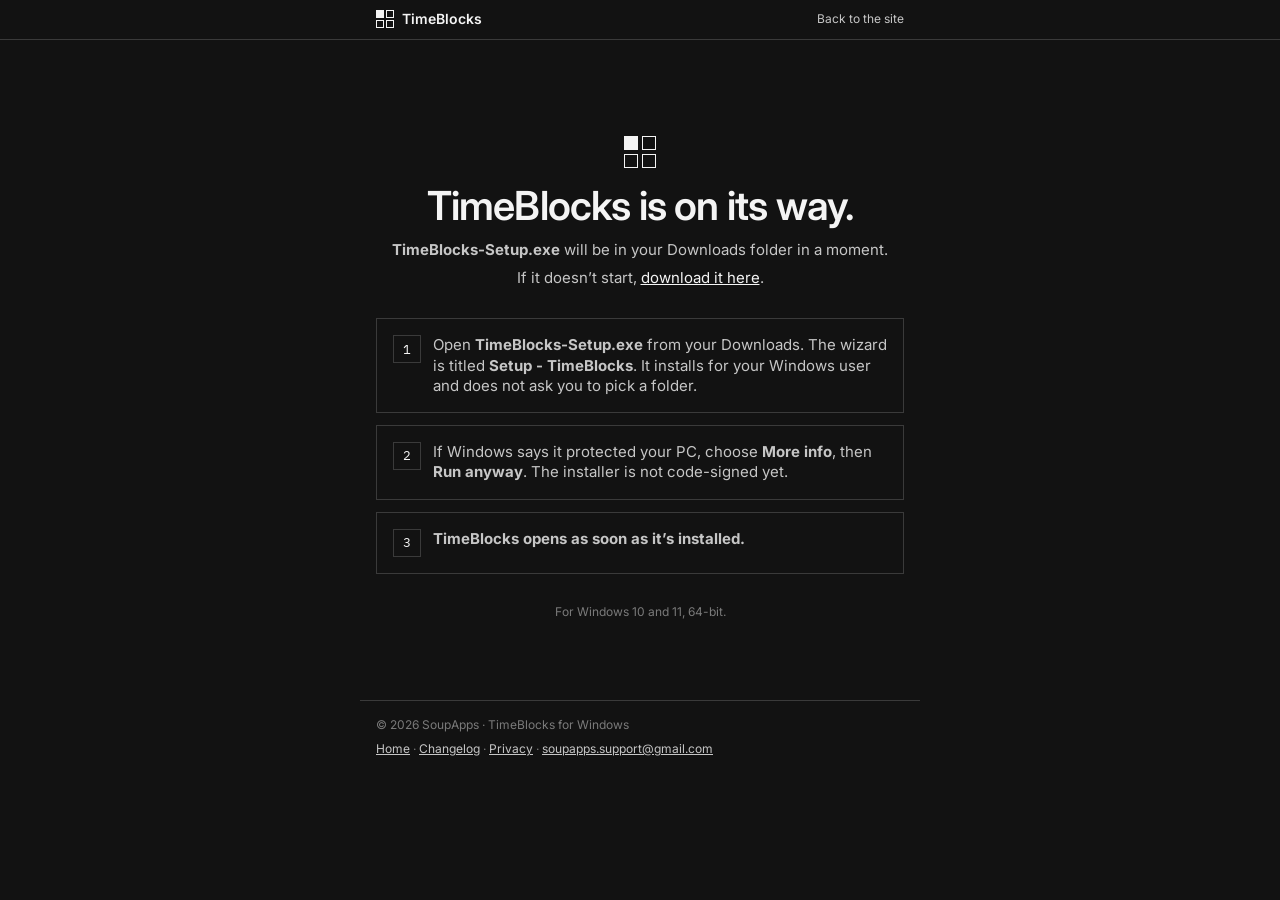
<file: download/index.html>
<!DOCTYPE html>
<html lang="en">
<head>
  <meta charset="UTF-8">
  <meta name="viewport" content="width=device-width, initial-scale=1.0">
  <title>Download — TimeBlocks</title>
  <meta name="description" content="Download TimeBlocks for Windows. The installer sets up your blocks in under a minute on Windows 10 and 11.">
  <link rel="canonical" href="https://timeblocks.in/download">
  <link rel="icon" href="../assets/favicon.ico" sizes="any">
  <link rel="icon" type="image/png" sizes="32x32" href="../assets/favicon-32x32.png">
  <link rel="icon" type="image/png" sizes="16x16" href="../assets/favicon-16x16.png">
  <link rel="apple-touch-icon" sizes="180x180" href="../assets/apple-touch-icon.png">
  <link rel="preconnect" href="https://fonts.googleapis.com">
  <link rel="preconnect" href="https://fonts.gstatic.com" crossorigin>
  <link href="https://fonts.googleapis.com/css2?family=Inter:wght@400;500;600&family=IBM+Plex+Mono:wght@400;500&display=swap" rel="stylesheet">
  <link rel="stylesheet" href="../tokens.css">
  <link rel="stylesheet" href="../styles.css">
</head>
<body class="dl-page">

  <header class="site-header">
    <div class="header-inner">
      <a class="brand" href="/" aria-label="TimeBlocks home">
        <span class="brand-mark" aria-hidden="true"><i></i><i></i><i></i><i></i></span>
        <span class="brand-name">TimeBlocks</span>
      </a>
      <a class="header-back" href="/">Back to the site</a>
    </div>
  </header>

  <main>
    <div class="dl">
      <span class="brand-mark dl-mark" aria-hidden="true"><i></i><i></i><i></i><i></i></span>
      <h1>TimeBlocks is on its way.</h1>
      <p class="dl-note"><strong>TimeBlocks-Setup.exe</strong> will be in your Downloads folder in a moment.</p>
      <p class="dl-note">If it doesn&rsquo;t start, <a href="https://github.com/singlesoup/timeblocks-web/releases/latest/download/TimeBlocks-Setup.exe">download it here</a>.</p>

      <div class="dl-steps">
        <div class="dl-step">
          <span class="dl-num" aria-hidden="true">1</span>
          <p>Open <strong>TimeBlocks-Setup.exe</strong> from your Downloads. The wizard is titled <strong>Setup - TimeBlocks</strong>. It installs for your Windows user and does not ask you to pick a folder.</p>
        </div>
        <div class="dl-step">
          <span class="dl-num" aria-hidden="true">2</span>
          <p>If Windows says it protected your PC, choose <strong>More info</strong>, then <strong>Run anyway</strong>. The installer is not code-signed yet.</p>
        </div>
        <div class="dl-step">
          <span class="dl-num" aria-hidden="true">3</span>
          <p><strong>TimeBlocks opens as soon as it&rsquo;s installed.</strong></p>
        </div>
      </div>

      <p class="dl-foot">For Windows 10 and 11, 64-bit.</p>
    </div>
  </main>

  <!-- Hidden iframe starts the installer on load without leaving this page -->
  <iframe class="dl-launch" src="https://github.com/singlesoup/timeblocks-web/releases/latest/download/TimeBlocks-Setup.exe" title="Start TimeBlocks download" hidden tabindex="-1" aria-hidden="true"></iframe>

  <footer class="site-footer">
    <div class="footer-row">
      <p>&copy; 2026 SoupApps &middot; TimeBlocks for Windows</p>
      <p><a href="/">Home</a> &middot; <a href="../changelog.html">Changelog</a> &middot; <a href="../privacy.html">Privacy</a> &middot; <a href="mailto:soupapps.support@gmail.com">soupapps.support@gmail.com</a></p>
    </div>
  </footer>

</body>
</html>
</file>
<file: tokens.css>
/* TimeBlocks design tokens — mirrors DESIGN.md (same system as the desktop widget).
   Black and white only. 1px borders. Square corners. */

:root {
  /* ---------- color ---------- */
  --bg: #121212;            /* page background */
  --surface: #1c1c1c;       /* buttons, inputs */
  --text: #f4f4f4;          /* primary text */
  --muted: #c6c6c6;         /* muted text */
  --secondary: #b5b5b5;      /* secondary text */
  --placeholder: #9a9a9a;   /* placeholder text */
  --quiet: #7a7a7a;         /* quiet / inactive chip text */
  --disabled: #8a8a8a;      /* disabled text */
  --ink: #121212;           /* text on a light fill */
  --ink-muted: #4a4a4a;     /* muted text on a light fill */
  --hairline: #3a3a3a;      /* hairline border, tables, cards */
  --input-border: #5a5a5a;  /* input border, disabled dashed border */
  --strong: #f4f4f4;        /* strong border (buttons) */
  --chip: #6a6a6a;          /* dotted chip border */
  --chip-hover: #9a9a9a;    /* dotted chip border, hover */

  /* ---------- type ---------- */
  --font-ui: "Inter", "Segoe UI", sans-serif;
  --font-mono: "IBM Plex Mono", Consolas, monospace;

  --text-base: 14px;
  --text-section-label: 13px;
  --text-secondary: 12px;
  --leading: 1.35;

  /* ---------- shape ---------- */
  --radius: 0;
  --border: 1px;

  /* ---------- space (steps) ---------- */
  --s4: 4px;
  --s6: 6px;
  --s8: 8px;
  --s10: 10px;
  --s12: 12px;
  --s16: 16px;
  --section-gap: 30px;

  color-scheme: dark;
}
</file>
<file: styles.css>
/* TimeBlocks landing page — styles built strictly on tokens.css (DESIGN.md).
   Black and white only. 1px borders. Square corners. */

* { box-sizing: border-box; }

html { scroll-behavior: smooth; }

body {
  margin: 0;
  padding: 0;
  background: var(--bg);
  color: var(--text);
  font-family: var(--font-ui);
  font-size: var(--text-base);
  line-height: var(--leading);
}

h1, h2, h3, p { margin: 0; }

a { color: inherit; }

/* ---------- header ---------- */

.site-header {
  border-bottom: var(--border) solid var(--hairline);
  position: sticky;
  top: 0;
  background: var(--bg);
  z-index: 10;
}

.header-inner {
  display: grid;
  grid-template-columns: 1fr auto 1fr;
  align-items: center;
  gap: var(--s16);
  max-width: 1080px;
  margin: 0 auto;
  padding: var(--s10) var(--s16);
}

/* "Back to the site" link on the download page (right column of the grid) */
.header-back {
  grid-column: 3;
  justify-self: end;
  color: var(--muted);
  text-decoration: none;
  font-size: var(--text-secondary);
}

.header-back:hover { color: var(--text); }

.brand {
  display: flex;
  align-items: center;
  gap: var(--s8);
  text-decoration: none;
  font-weight: 600;
  margin-right: auto;
}

.header-actions {
  display: flex;
  align-items: center;
  justify-content: flex-end;
  flex-wrap: wrap;
  gap: var(--s8);
  grid-column: 3;
  justify-self: end;
}

/* Match header/footer to the page content column. */
.legal-page .header-inner,
.legal-page .site-footer {
  max-width: 720px;
}

.dl-page .header-inner,
.dl-page .site-footer {
  max-width: 560px;
}

.brand-mark {
  display: grid;
  grid-template-columns: repeat(2, 8px);
  grid-template-rows: repeat(2, 8px);
  gap: 2px;
}

.brand-mark i {
  border: var(--border) solid var(--text);
  display: block;
}

.brand-mark i:first-child { background: var(--text); }

.site-nav {
  display: flex;
  gap: var(--s16);
}

.site-nav a {
  color: var(--muted);
  text-decoration: none;
  font-size: var(--text-secondary);
}

.site-nav a:hover { color: var(--text); }

/* ---------- buttons (per DESIGN.md controls) ---------- */

.btn {
  display: inline-flex;
  align-items: center;
  justify-content: center;
  gap: var(--s8);
  font: inherit;
  font-weight: 500;
  padding: var(--s4) var(--s10);
  background: var(--surface);
  color: var(--text);
  border: var(--border) solid var(--strong);
  border-radius: var(--radius);
  cursor: pointer;
  text-decoration: none;
  text-align: center;
}

/* Icon inside a button follows the text color (inverts on hover automatically) */
.btn .btn-icon {
  flex: none;
  display: block;
}

.btn:hover {
  background: var(--text);
  color: var(--ink);
}

.btn-primary {
  background: var(--text);
  color: var(--ink);
}

.btn-primary:hover {
  background: var(--bg);
  color: var(--text);
}

.btn-sm { padding: var(--s4) var(--s10); }

.btn-lg {
  padding: var(--s12) var(--s16);
  font-size: 15px;
  font-weight: 600;
}

/* ---------- chips ---------- */

.chip {
  display: inline-block;
  padding: var(--s4) var(--s10);
  color: var(--quiet);
  border: var(--border) dotted var(--chip);
  border-radius: var(--radius);
  font-size: var(--text-secondary);
}

.hero .chip { margin-bottom: var(--s16); }

/* ---------- layout ---------- */

main {
  max-width: 1080px;
  margin: 0 auto;
  padding: 0 var(--s16);
}

.section {
  padding: 96px 0;
  border-top: var(--border) solid var(--hairline);
}

.section-label {
  font-size: var(--text-section-label);
  font-weight: 600;
  color: var(--secondary);
  letter-spacing: 0.04em;
  text-transform: uppercase;
  margin-bottom: var(--s8);
}

.section h2 {
  font-size: clamp(28px, 4vw, 44px);
  font-weight: 600;
  letter-spacing: -0.02em;
  line-height: 1.15;
  margin-bottom: var(--s12);
  text-wrap: balance;
  max-width: 680px;
}

.section-lede {
  color: var(--muted);
  max-width: 60ch;
  margin-bottom: var(--s16);
  font-size: 15px;
}

/* ---------- hero ---------- */

.hero {
  padding: 96px 0;
  text-align: left;
}

.hero h1 {
  font-size: clamp(48px, 8vw, 96px);
  font-weight: 600;
  letter-spacing: -0.03em;
  line-height: 1.05;
  margin-bottom: var(--s16);
  text-wrap: balance;
}

.lede {
  font-size: 17px;
  color: var(--muted);
  max-width: 56ch;
  margin-bottom: var(--s16);
}

.cta-row {
  display: flex;
  flex-wrap: wrap;
  gap: var(--s12);
  margin-bottom: var(--s12);
}

.proof {
  font-size: var(--text-secondary);
  color: var(--quiet);
  margin-bottom: 64px;
}

/* Mac/Linux interest line (hero) — sits above the trust line, under the buttons.
   Top padding moves this line and the trust line below it down as one group. */
.proof-interest {
  padding-top: var(--s12);
  margin-bottom: var(--s8);
}

/* Inline text links to the interest form: underlined, visible keyboard focus */
.proof-interest a,
.faq-item a {
  color: inherit;
  text-decoration: underline;
  text-underline-offset: 2px;
}

/* "Tell us" stands out in primary text color */
.proof-interest a {
  color: var(--text);
}

.faq-item a:hover {
  color: var(--text);
}

.proof-interest a:focus-visible,
.faq-item a:focus-visible {
  outline: var(--border) solid var(--text);
  outline-offset: 2px;
}

/* ---------- hero demo video (cursor-follow play control) ---------- */

.demo {
  position: relative;
  width: 100%;
  max-width: 880px;
  aspect-ratio: 16 / 10;
  overflow: hidden;
  border: var(--border) solid var(--strong);
  border-radius: var(--radius);
  background: var(--bg);
}

.demo-video {
  position: absolute;
  inset: 0;
  width: 100%;
  height: 100%;
  object-fit: cover;
  object-position: top;
  display: block;
}

.demo-cursor {
  position: absolute;
  left: 50%;
  top: 50%;
  z-index: 2;
  transform: translate(-50%, -50%) translate(var(--dx, 0px), var(--dy, 0px));
  pointer-events: auto;
  will-change: transform;
  /* Smooth snap back to center on leave; disabled while actively tracking */
  transition: transform 0.18s ease-out;
}

.demo.is-tracking .demo-cursor { transition: none; }

.demo-play {
  display: inline-flex;
  align-items: center;
  gap: var(--s8);
  font: inherit;
  font-weight: 500;
  padding: var(--s10) var(--s16);
  background: var(--text);
  color: var(--ink);
  border: var(--border) solid var(--strong);
  border-radius: var(--radius);
  cursor: pointer;
}

.demo-play .demo-play-icon {
  display: block;
  flex: none;
}

.demo-play:hover {
  background: var(--bg);
  color: var(--text);
}

.demo-play:focus-visible {
  outline: var(--border) solid var(--text);
  outline-offset: 2px;
}

/* While playing: native controls, normal cursor, chip gone */
.demo.is-playing { cursor: auto; }

.demo.is-playing .demo-cursor { display: none; }

/* Fine pointers only: hide the system cursor while idle so the chip stands in for it */
@media (hover: hover) and (pointer: fine) {
  .demo:not(.is-playing) { cursor: none; }
}

/* Reduced motion: the chip stays centered (--dx/--dy stay 0, enforced in demo.js) */
@media (prefers-reduced-motion: reduce) {
  .demo-cursor {
    transform: translate(-50%, -50%);
    will-change: auto;
    transition: none;
  }
}

/* ---------- app mockup (widget visual language) ---------- */

/* Extra room when the mockup sits under the Method cards */
.cards + .mockup { margin-top: var(--section-gap); }

.mockup {
  border: var(--border) solid var(--strong);
  border-radius: var(--radius);
  background: var(--bg);
  max-width: 880px;
}

.mockup-titlebar {
  display: flex;
  align-items: baseline;
  gap: var(--s8);
  padding: var(--s10) var(--s16);
  border-bottom: var(--border) solid var(--hairline);
}

.mockup-brand { font-weight: 600; }

.mockup-date {
  font-size: var(--text-secondary);
  color: var(--muted);
}

.mockup-controls {
  margin-left: auto;
  display: flex;
  gap: var(--s6);
}

.mockup-controls i {
  width: 10px;
  height: 10px;
  border: var(--border) solid var(--secondary);
  display: block;
}

.mockup-body {
  display: grid;
  grid-template-columns: 1.2fr 1fr;
}

.mockup-timeline {
  padding: var(--s16);
  border-right: var(--border) solid var(--hairline);
}

.mockup-timer { padding: var(--s16); }

.mockup-label {
  font-size: var(--text-section-label);
  font-weight: 600;
  color: var(--secondary);
  text-transform: uppercase;
  letter-spacing: 0.04em;
  margin-bottom: var(--s12);
}

.mockup-timeline ul {
  list-style: none;
  margin: 0 0 var(--s12);
  padding: 0;
}

.mockup-timeline li {
  display: flex;
  align-items: baseline;
  gap: var(--s8);
  padding: var(--s8) 0;
  border-bottom: var(--border) solid var(--hairline);
}

.mockup-timeline li:last-child { border-bottom: none; }

.mockup-timeline .t {
  font-family: var(--font-mono);
  font-size: var(--text-secondary);
  color: var(--muted);
  font-variant-numeric: tabular-nums;
}

.mockup-timeline .n { font-weight: 500; }

.mockup-timeline .d {
  margin-left: auto;
  font-family: var(--font-mono);
  font-size: var(--text-secondary);
  color: var(--muted);
  font-variant-numeric: tabular-nums;
}

.mockup-timeline li.active { background: var(--text); }

.mockup-timeline li.active .n,
.mockup-timeline li.active .t,
.mockup-timeline li.active .d { color: var(--ink); }

.mockup-timeline li.active .d { color: var(--ink-muted); }

.mockup-meta {
  font-size: var(--text-secondary);
  color: var(--muted);
}

.mockup-clock {
  font-family: var(--font-mono);
  font-weight: 500;
  font-size: clamp(56px, 7vw, 84px);
  letter-spacing: -0.04em;
  line-height: 1;
  font-variant-numeric: tabular-nums;
  margin: var(--s8) 0;
}

.mockup-bar {
  height: 8px;
  border: var(--border) solid var(--strong);
  margin: var(--s8) 0;
}

.mockup-bar span {
  display: block;
  height: 100%;
  background: var(--text);
}

.mockup-actions {
  display: flex;
  gap: var(--s8);
  margin-top: var(--s12);
}

/* ---------- cards ---------- */

.cards {
  display: grid;
  grid-template-columns: repeat(3, 1fr);
  gap: var(--s16);
  margin-top: var(--s16);
}

.cards-2 { grid-template-columns: repeat(2, 1fr); }

.card {
  border: var(--border) solid var(--hairline);
  border-radius: var(--radius);
  padding: var(--s16);
}

.card-num {
  font-family: var(--font-mono);
  color: var(--quiet);
  font-size: var(--text-secondary);
  margin-bottom: var(--s8);
  font-variant-numeric: tabular-nums;
}

.card h3 {
  font-size: 17px;
  font-weight: 600;
  margin-bottom: var(--s8);
}

.card p { color: var(--muted); }

/* ---------- report table ---------- */

.report-table-wrap {
  border: var(--border) solid var(--hairline);
  border-radius: var(--radius);
  overflow-x: auto;
  margin-top: var(--s16);
  max-width: 640px;
}

.report-table {
  width: 100%;
  border-collapse: collapse;
  font-variant-numeric: tabular-nums;
}

.report-table th,
.report-table td {
  text-align: left;
  padding: var(--s10) var(--s16);
  border-bottom: var(--border) solid var(--hairline);
}

.report-table th {
  font-size: var(--text-section-label);
  font-weight: 600;
  color: var(--secondary);
  text-transform: uppercase;
  letter-spacing: 0.04em;
}

.report-table tbody tr:last-child th,
.report-table tbody tr:last-child td { border-bottom: none; }

.report-table td {
  font-family: var(--font-mono);
  font-size: var(--text-base);
}

.report-table td:first-child { font-family: var(--font-ui); }

/* Planned vs actual: color only Actual (matches app Difference colors). */
.report-table tr.delta-neg td:nth-child(3) { color: #e57373; }
.report-table tr.delta-pos td:nth-child(3) { color: #81c784; }
.report-table tr.delta-zero td:nth-child(3) { color: #ffd54f; }

/* Delta colors used directly on a cell or inline value (app Difference colors). */
.delta-pos { color: #81c784; }
.delta-neg { color: #e57373; }
.delta-zero { color: #ffd54f; }

/* ---------- reference sections (how / report / next / who / different) ---------- */

/* Two-column split: app surface on one side, copy on the other */
.split {
  display: grid;
  grid-template-columns: 1.2fr 1fr;
  gap: var(--section-gap);
  align-items: center;
}

.split .section-label { margin-bottom: var(--s8); }

.split-text .section-lede { max-width: 46ch; }

/* Decorative control used inside mockups (not interactive) */
.ui-btn {
  display: inline-flex;
  align-items: center;
  justify-content: center;
  font-weight: 500;
  padding: var(--s6) var(--s12);
  background: var(--surface);
  color: var(--text);
  border: var(--border) solid var(--strong);
  border-radius: var(--radius);
  white-space: nowrap;
}

.ui-btn-primary {
  background: var(--text);
  color: var(--ink);
}

/* Status dot (matches the app's focus indicator) */
.dot {
  width: 8px;
  height: 8px;
  border-radius: 50%;
  display: inline-block;
  flex: none;
}

.dot-focus { background: #81c784; }

/* --- how it works --- */

.hiw-grid {
  display: grid;
  grid-template-columns: repeat(3, 1fr);
  gap: var(--s16);
  margin-top: var(--s16);
}

.hiw-step {
  display: flex;
  flex-direction: column;
  gap: var(--s16);
}

.hiw-caption {
  min-height: 86px;
}

.hiw-mock {
  flex: 1;
  border: var(--border) solid var(--hairline);
  border-radius: var(--radius);
  background: var(--surface);
  padding: var(--s16);
  display: flex;
  flex-direction: column;
  gap: var(--s12);
  align-items: center;
  justify-content: center;
  text-align: center;
}

.hiw-mock-title {
  font-size: 15px;
  font-weight: 600;
}

.hiw-mock-sub {
  font-size: var(--text-base);
  font-weight: 600;
  margin-top: var(--s4);
}

.hiw-caption h3 {
  font-size: 17px;
  font-weight: 600;
  margin-bottom: var(--s6);
}

.hiw-caption p { color: var(--muted); }

.hiw-plan-row {
  display: flex;
  gap: var(--s8);
  align-items: stretch;
}

.hiw-field {
  border: var(--border) solid var(--input-border);
  border-radius: var(--radius);
  background: var(--bg);
  color: var(--placeholder);
  padding: var(--s6) var(--s10);
  font-size: var(--text-base);
  white-space: nowrap;
  overflow: hidden;
  text-overflow: ellipsis;
}

.hiw-field-task { flex: 1; }

.hiw-remind {
  display: flex;
  align-items: center;
  gap: var(--s8);
  color: var(--muted);
}

.hiw-check {
  width: 14px;
  height: 14px;
  flex: none;
  border: var(--border) solid var(--input-border);
  border-radius: var(--radius);
}

.hiw-remind-value {
  margin-left: auto;
  border: var(--border) solid var(--hairline);
  background: var(--bg);
  color: var(--text);
  padding: var(--s4) var(--s10);
  font-size: var(--text-secondary);
  white-space: nowrap;
}

.hiw-mock-focus {
  align-items: center;
  justify-content: center;
  text-align: center;
}

.hiw-status {
  display: flex;
  align-items: center;
  gap: var(--s8);
  font-size: var(--text-secondary);
  letter-spacing: 0.12em;
  text-transform: uppercase;
  color: var(--muted);
}

.hiw-clock {
  font-family: var(--font-mono);
  font-weight: 500;
  font-size: clamp(40px, 4.5vw, 56px);
  letter-spacing: -0.04em;
  line-height: 1;
  font-variant-numeric: tabular-nums;
}

.hiw-task { font-weight: 600; }

.hiw-note {
  font-size: 13px;
  color: var(--muted);
}

.hiw-pause { margin-top: var(--s4); }

.hiw-table {
  width: 100%;
  border-collapse: collapse;
  border: var(--border) solid var(--hairline);
  font-variant-numeric: tabular-nums;
}

.hiw-table th,
.hiw-table td {
  text-align: left;
  padding: var(--s6) var(--s8);
  border-bottom: var(--border) solid var(--hairline);
  font-family: var(--font-mono);
  font-size: 13px;
}

.hiw-table th {
  font-weight: 600;
  color: var(--secondary);
}

.hiw-table td:first-child { font-family: var(--font-ui); }

.hiw-table tbody tr:last-child th,
.hiw-table tbody tr:last-child td { border-bottom: none; }

/* --- daily report card --- */

.report-card {
  border: var(--border) solid var(--hairline);
  border-radius: var(--radius);
  background: var(--surface);
  padding: var(--s16);
  display: flex;
  flex-direction: column;
  gap: var(--s12);
}

.report-head {
  display: flex;
  justify-content: space-between;
  align-items: baseline;
  gap: var(--s8);
  flex-wrap: wrap;
}

.report-date { font-size: 15px; font-weight: 600; }

.report-count {
  font-size: 13px;
  color: var(--muted);
}

.report-table-app { border: var(--border) solid var(--hairline); }

.report-log {
  display: flex;
  flex-direction: column;
  gap: var(--s6);
  font-family: var(--font-mono);
  font-size: 13px;
  color: var(--muted);
  font-variant-numeric: tabular-nums;
}

/* --- deciding what's next --- */

.next-cards {
  display: flex;
  flex-direction: column;
  gap: var(--s12);
}

.context-card,
.next-card {
  border: var(--border) solid var(--hairline);
  border-radius: var(--radius);
  background: var(--surface);
  padding: var(--s16);
  display: flex;
  flex-direction: column;
  gap: var(--s10);
}

.next-card { border-color: var(--strong); }

.context-title {
  font-size: 15px;
  font-weight: 600;
}

.context-row {
  display: flex;
  justify-content: space-between;
  gap: var(--s8);
  border-top: var(--border) solid var(--hairline);
  padding-top: var(--s10);
}

.context-row span { color: var(--muted); }

.next-head {
  display: flex;
  justify-content: space-between;
  align-items: center;
  gap: var(--s8);
}

.next-label {
  font-size: var(--text-secondary);
  letter-spacing: 0.1em;
  text-transform: uppercase;
  color: var(--muted);
}

.next-badge {
  border: var(--border) solid var(--input-border);
  color: var(--secondary);
  font-size: var(--text-secondary);
  padding: 2px var(--s8);
}

.next-task {
  font-size: 18px;
  font-weight: 600;
}

.next-meta {
  font-size: 13px;
  color: var(--muted);
}

.next-actions {
  display: flex;
  gap: var(--s8);
  flex-wrap: wrap;
  margin-top: var(--s4);
}

/* --- who it's for --- */

.card ul {
  list-style: none;
  margin: 0;
  padding: 0;
  display: flex;
  flex-direction: column;
  gap: var(--s8);
}

.card li { color: var(--muted); }

.who-not {
  margin-top: var(--s16);
  color: var(--muted);
  font-size: 15px;
}

/* --- how it's different --- */

.diff-grid {
  display: grid;
  grid-template-columns: repeat(3, 1fr);
  border: var(--border) solid var(--hairline);
  margin-top: var(--s16);
}

.diff-cell {
  padding: var(--s16);
  border-right: var(--border) solid var(--hairline);
  display: flex;
  flex-direction: column;
  gap: var(--s8);
}

.diff-cell:last-child { border-right: none; }

.diff-kicker {
  font-size: 13px;
  color: var(--muted);
}

.diff-cell p:not(.diff-kicker) { color: var(--muted); }

.diff-cell strong { color: var(--text); }

/* ---------- faq ---------- */

.faq {
  display: grid;
  grid-template-columns: repeat(2, 1fr);
  gap: var(--s16);
  margin-top: var(--s16);
}

.faq-item {
  border: var(--border) solid var(--hairline);
  border-radius: var(--radius);
  padding: var(--s16);
}

.faq-item h3 {
  font-size: 15px;
  font-weight: 600;
  margin-bottom: var(--s8);
}

.faq-item p { color: var(--muted); }

/* ---------- download ---------- */

.download { text-align: left; }

.download .cta-row { margin-top: var(--s16); }

/* ---------- download page (centered, Ratio-style layout) ---------- */

.dl {
  max-width: 560px;
  margin: 0 auto;
  padding: 96px var(--s16) 80px;
  text-align: center;
}

.dl-mark {
  grid-template-columns: repeat(2, 14px);
  grid-template-rows: repeat(2, 14px);
  gap: 4px;
  display: inline-grid;
  margin-bottom: var(--s16);
}

.dl h1 {
  font-size: clamp(28px, 5vw, 40px);
  font-weight: 600;
  letter-spacing: -0.02em;
  line-height: 1.1;
  margin-bottom: var(--s12);
  text-wrap: balance;
}

.dl-note {
  color: var(--muted);
  font-size: 15px;
  margin-bottom: var(--s8);
}

.dl-note a { color: var(--text); }

.dl-steps {
  display: grid;
  gap: var(--s12);
  margin: var(--section-gap) 0 var(--section-gap);
  text-align: left;
}

.dl-step {
  display: flex;
  align-items: flex-start;
  gap: var(--s12);
  border: var(--border) solid var(--hairline);
  border-radius: var(--radius);
  padding: var(--s16);
}

.dl-num {
  flex: none;
  display: grid;
  place-items: center;
  width: 28px;
  height: 28px;
  border: var(--border) solid var(--hairline);
  font-family: var(--font-mono);
  font-size: var(--text-section-label);
  font-variant-numeric: tabular-nums;
}

.dl-step p { color: var(--muted); font-size: 15px; }

.dl-foot {
  color: var(--quiet);
  font-size: var(--text-secondary);
}

.dl-launch { display: none; }

/* ---------- footer ---------- */

.site-footer {
  border-top: var(--border) solid var(--hairline);
  padding: var(--s16);
  max-width: 1080px;
  margin: 0 auto;
  overflow: hidden;
}

.footer-row {
  display: flex;
  justify-content: space-between;
  flex-wrap: wrap;
  gap: var(--s8);
  font-size: var(--text-secondary);
  color: var(--quiet);
}

.giant-word {
  margin: 64px 0 var(--s8);
  font-size: clamp(72px, 14vw, 200px);
  font-weight: 600;
  letter-spacing: -0.04em;
  line-height: 1;
  text-align: center;
  white-space: nowrap;
  color: var(--text);
  opacity: 0.08;
  user-select: none;
}

.site-footer a { color: var(--muted); }

/* ---------- privacy policy ---------- */

.legal {
  max-width: 720px;
  margin: 0 auto;
  padding: 64px var(--s16) 80px;
}

.legal h1 {
  font-size: clamp(32px, 5vw, 48px);
  font-weight: 600;
  letter-spacing: -0.03em;
  line-height: 1.1;
  margin-bottom: var(--s12);
}

.legal h2 {
  margin: 30px 0 var(--s8);
  font-size: 16px;
  font-weight: 600;
}

.legal h3 {
  margin: var(--s16) 0 var(--s8);
  font-size: 13px;
  font-weight: 600;
}

.legal p,
.legal li {
  color: var(--muted);
  font-size: 15px;
  line-height: 1.5;
}

.legal p + p,
.legal ul {
  margin-top: var(--s12);
}

.legal ul {
  margin-bottom: 0;
  padding-left: 1.2em;
}

.legal li + li {
  margin-top: var(--s8);
}

.legal a {
  color: var(--text);
}

.legal-meta {
  color: var(--secondary);
  margin-bottom: var(--s16);
}

.legal .mono {
  font-family: var(--font-mono);
  font-size: 13px;
  color: var(--text);
}

/* ---------- changelog ---------- */

.legal .release {
  margin-top: 30px;
  padding-top: 30px;
  border-top: var(--border) solid var(--hairline);
}

.legal .release:first-of-type {
  margin-top: var(--s16);
  padding-top: 0;
  border-top: 0;
}

.legal .release h2 {
  display: flex;
  flex-wrap: wrap;
  align-items: baseline;
  gap: var(--s8) var(--s12);
  margin-top: 0;
}

.legal .release-date {
  font-family: var(--font-mono);
  font-size: 12px;
  font-weight: 400;
  color: var(--secondary);
}

/* ---------- responsive ---------- */

@media (max-width: 760px) {
  .site-nav,
  .header-actions { display: none; }
  .cards, .cards-2, .faq { grid-template-columns: 1fr; }
  .mockup-body { grid-template-columns: 1fr; }
  .mockup-timeline { border-right: none; border-bottom: var(--border) solid var(--hairline); }
  .section { padding: 64px 0; }
  .hero { padding: 64px 0; }
  .split { grid-template-columns: 1fr; }
  .hiw-grid { grid-template-columns: 1fr; }
  .diff-grid { grid-template-columns: 1fr; }
  .diff-cell { border-right: none; border-bottom: var(--border) solid var(--hairline); }
  .diff-cell:last-child { border-bottom: none; }
}
</file>
